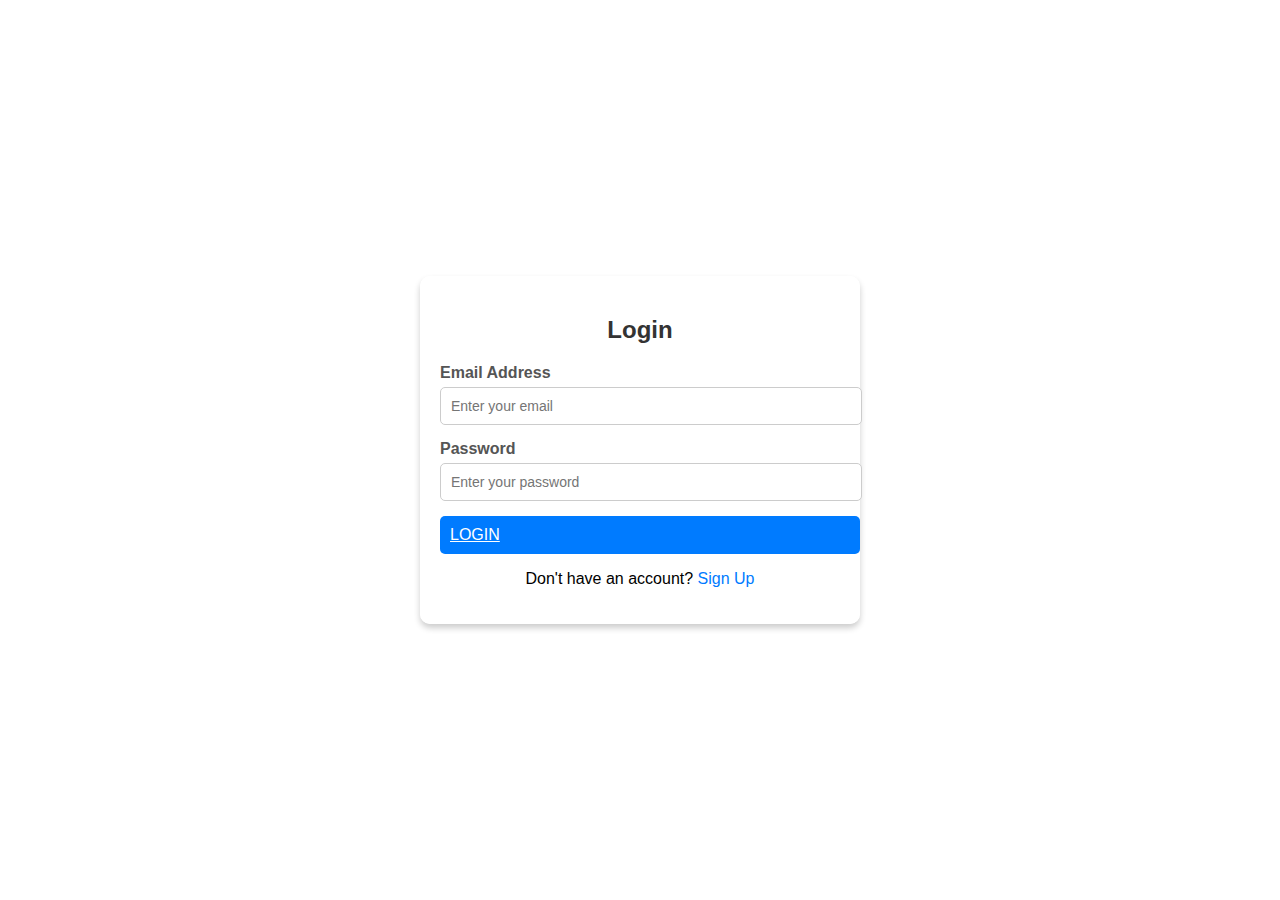
<file: Orangic Goodness website project/home page/index.html>
<!DOCTYPE html>
<html lang="en">
<head>
  <meta charset="UTF-8">
  <meta name="viewport" content="width=device-width, initial-scale=1.0">
  <title>Login Form</title>
  <link rel="stylesheet" href="style.css">
  </head>
<body>
<div class="login-container">
    <h2>Login</h2>
    <form id="loginForm">
      <div class="form-group">
        <label for="email">Email Address</label>
        <input type="email" id="email" name="email" placeholder="Enter your email" required>
      </div>
      <div class="form-group">
        <label for="password">Password</label>
        <input type="password" id="password" name="password" placeholder="Enter your password" required>
      </div>
      <a class="btn btn-primary" href="basicboot.html" role="button">LOGIN</a>

      <div class="form-footer">
        <p>Don't have an account? <a href="#">Sign Up</a></p>
      </div>
    </form>
  </div>
 <script>
    document.getElementById('loginForm').addEventListener('submit', function(event) {
      event.preventDefault(); 
const email = document.getElementById('email').value;
const password = document.getElementById('password').value;
      if (!email || !password) {
        alert('Please fill in all fields.');
     return;
      }
alert(`Logged in with:\nEmail: ${email}\nPassword: ${password}`);
    });
  </script>
  </body>
</html>
</file>
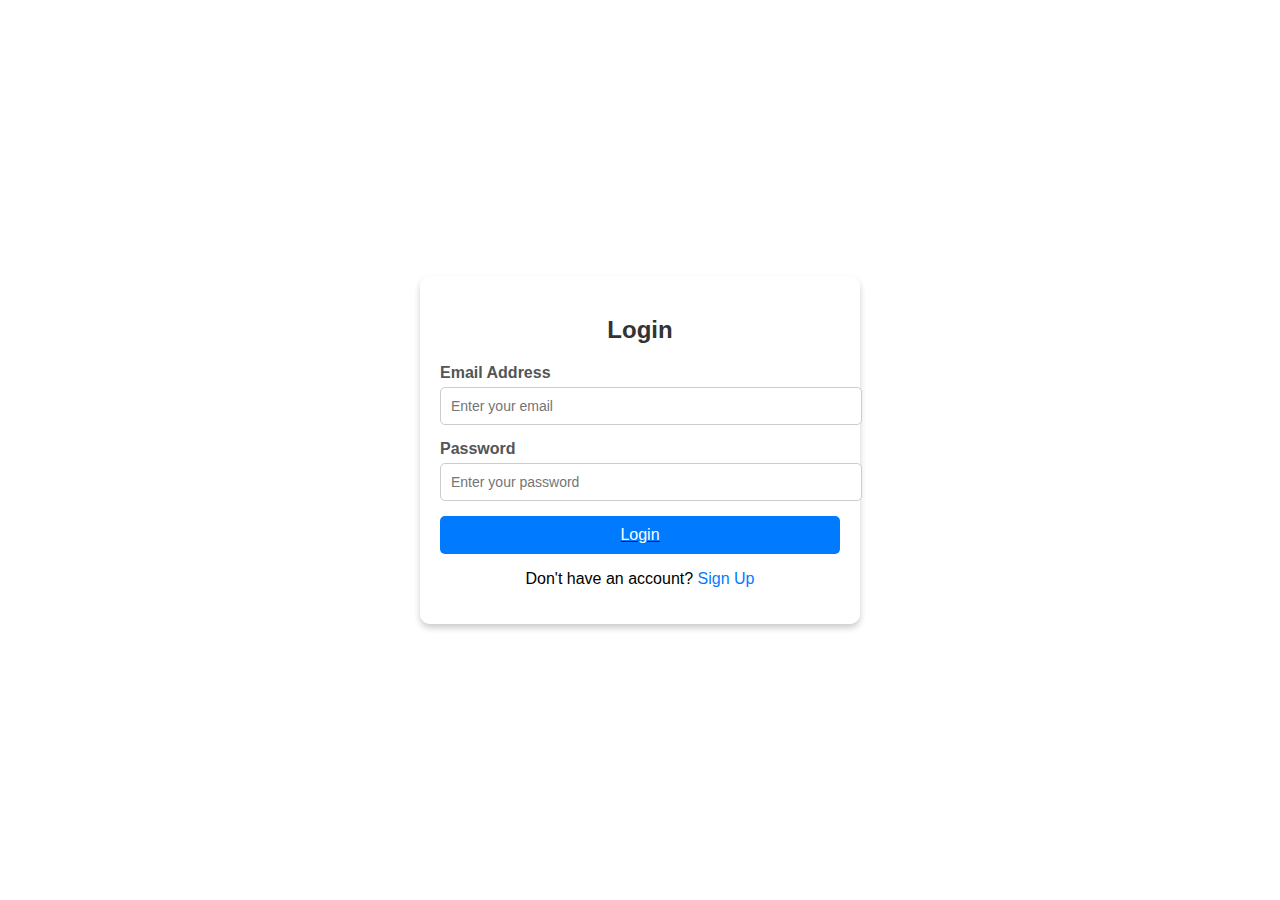
<file: Orangic Goodness website project/M.Pavithra/index.html>
<!DOCTYPE html>
<html lang="en">
<head>
  <meta charset="UTF-8">
  <meta name="viewport" content="width=device-width, initial-scale=1.0">
  <title>Login Form</title>
  <link rel="stylesheet" href="style.css">

  
</head>
<body>

  <div class="login-container">
    <h2>Login</h2>
    <form>
      <div class="form-group">
        <label for="email">Email Address</label>
        <input type="email" id="email" name="email" placeholder="Enter your email" required>
      </div>
      <div class="form-group">
        <label for="password">Password</label>
        <input type="password" id="password" name="password" placeholder="Enter your password" required>
      </div>
      <a href="bootbasic.html">
        <button type="button" class="btn">Login</button>
      </a>
      <div class="form-footer">
        <p>Don't have an account? <a href="#">Sign Up</a></p>
      </div>
    </form>
  </div>
</body>
</html>
</file>
<file: Orangic Goodness website project/home page/style.css>
body {
    font-family: Arial, sans-serif;
    background-image: url('https://tse1.mm.bing.net/th?id=OIP.65u8tmW8LKHijUTwYMTXXQHaEc&pid=Api&P=0&h=180'); 
    background-size: cover; 
    background-position: center; 
    background-repeat: no-repeat;
    display: flex;
    justify-content: center;
    align-items: center;
    height: 100vh;
    margin: 0;
 }
   .login-container {
    width: 100%;
    max-width: 400px;
    padding: 20px;
    background-color: rgba(255, 255, 255, 0.9); 
    border-radius: 10px;
    box-shadow: 0 4px 6px rgba(0, 0, 0, 0.2);
  }
  .login-container h2 {
    text-align: center;
    margin-bottom: 20px;
    color: #333;
  }
  .form-group {
    margin-bottom: 15px;
  }
  .form-group label {
    display: block;
    margin-bottom: 5px;
    font-weight: bold;
    color: #555;
  }
  .form-group input {
    width: 100%;
    padding: 10px;
    border: 1px solid #ccc;
    border-radius: 5px;
    font-size: 14px;
  }
  .form-group input:focus {
    outline: none;
    border-color: #007bff;
    box-shadow: 0 0 5px rgba(0, 123, 255, 0.5);
  }
  .btn {
    display: block;
    width: 100%;
    padding: 10px;
    background-color: #007bff;
    color: white;
    font-size: 16px;
    border: none;
    border-radius: 5px;
    cursor: pointer;
  }
  .btn:hover {
    background-color: #0056b3;
  }
  .form-footer {
    text-align: center;
    margin-top: 15px;
  }
  .form-footer a {
    color: #007bff;
    text-decoration: none;
  }
  .form-footer a:hover {
    text-decoration: underline;
  }
.footer {
  background-color: #333;
  color: #fff;
  padding: 40px 20px;
  font-family: 'Arial', sans-serif;
}
.footer-container {
  display: flex;
  flex-wrap: wrap;
  justify-content: space-between;
  gap: 20px;
  max-width: 1200px;
  margin: 0 auto;
}
.footer-section {
  flex: 1 1 250px;
  margin-bottom: 20px;
}
.footer-section h4 {
  font-size: 18px;
  margin-bottom: 15px;
  border-bottom: 2px solid #fff;
  display: inline-block;
  padding-bottom: 5px;
}

.footer-section p {
  font-size: 14px;
  line-height: 1.6;
}

.footer-section ul {
  list-style: none;
  padding: 0;
}

.footer-section ul li {
  margin-bottom: 10px;
}

.footer-section ul li a {
  color: #fff;
  text-decoration: none;
  font-size: 14px;
  transition: color 0.3s;
}

.footer-section ul li a:hover {
  color: #f0c14b;
}

.footer-section form {
  display: flex;
  gap: 10px;
  margin-top: 10px;
}

.footer-section form input {
  flex: 1;
  padding: 10px;
  border: none;
  border-radius: 5px;
}
.footer {
  background-color: #2c2c2c; 
  color: #fff; 
  padding: 40px 20px;
  font-family: 'Arial', sans-serif;
}

.footer-container {
  display: flex;
  flex-wrap: wrap;
  justify-content: space-between;
  gap: 20px;
  max-width: 1200px;
  margin: 0 auto;
}

.footer-section {
  flex: 1 1 250px;
  margin-bottom: 20px;
}

.footer-section h4 {
  font-size: 18px;
  margin-bottom: 15px;
  border-bottom: 2px solid #f0c14b; 
  padding-bottom: 5px;
}

.footer-section p,
.footer-section ul {
  font-size: 14px;
  line-height: 1.6;
}

.footer-section ul {
  list-style: none;
  padding: 0;
}

.footer-section ul li {
  margin-bottom: 10px;
}

.footer-section ul li a {
  color: #fff;
  text-decoration: none;
  transition: color 0.3s;
}

.footer-section ul li a:hover {
  color: #f0c14b;
}

.footer-section form {
  display: flex;
  gap: 10px;
  margin-top: 10px;
}

.footer-section form input {
  flex: 1;
  padding: 10px;
  border: none;
  border-radius: 5px;
}

.footer-section form button {
  padding: 10px 20px;
  border: none;
  background-color: #f0c14b; 
  color: #333;
  border-radius: 5px;
  cursor: pointer;
  transition: background-color 0.3s;
}

.footer-section form button:hover {
  background-color: #e5b739;
}

.footer-bottom {
  text-align: center;
  padding: 20px 0;
  font-size: 14px;
  border-top: 1px solid #444;
}

.footer-bottom a {
  color: #f0c14b;
  text-decoration: none;
}

.footer-bottom a:hover {
  text-decoration: underline;
}

.social-icons {
  list-style: none;
  padding: 0;
}

.social-icons li {
  margin-bottom: 10px;
}

.social-icons li a {
  display: flex;
  align-items: center;
  text-decoration: none;
  color: #fff;
  font-size: 14px;
  transition: color 0.3s;
}

.social-icons li a i {
  margin-right: 10px;
  font-size: 18px;
}

.social-icons li a:hover {
  color: #f0c14b;
}
</file>
<file: Orangic Goodness website project/M.Pavithra/style.css>
/* Apply a background image to the entire page */
body {
    font-family: Arial, sans-serif;
    background-image: url('https://tse1.mm.bing.net/th?id=OIP.65u8tmW8LKHijUTwYMTXXQHaEc&pid=Api&P=0&h=180'); /* Replace with your image path */
    background-size: cover; /* Ensures the image covers the entire background */
    background-position: center; /* Centers the image */
    background-repeat: no-repeat; /* Prevents tiling of the image */
    display: flex;
    justify-content: center;
    align-items: center;
    height: 100vh;
    margin: 0;
  }
  
  /* Login Form Styles */
  .login-container {
    width: 100%;
    max-width: 400px;
    padding: 20px;
    background-color: rgba(255, 255, 255, 0.9); /* Slight transparency for form background */
    border-radius: 10px;
    box-shadow: 0 4px 6px rgba(0, 0, 0, 0.2);
  }
  
  .login-container h2 {
    text-align: center;
    margin-bottom: 20px;
    color: #333;
  }
  
  .form-group {
    margin-bottom: 15px;
  }
  
  .form-group label {
    display: block;
    margin-bottom: 5px;
    font-weight: bold;
    color: #555;
  }
  
  .form-group input {
    width: 100%;
    padding: 10px;
    border: 1px solid #ccc;
    border-radius: 5px;
    font-size: 14px;
  }
  
  .form-group input:focus {
    outline: none;
    border-color: #007bff;
    box-shadow: 0 0 5px rgba(0, 123, 255, 0.5);
  }
  
  .btn {
    display: block;
    width: 100%;
    padding: 10px;
    background-color: #007bff;
    color: white;
    font-size: 16px;
    border: none;
    border-radius: 5px;
    cursor: pointer;
  }
  
  .btn:hover {
    background-color: #0056b3;
  }
  
  .form-footer {
    text-align: center;
    margin-top: 15px;
  }
  
  .form-footer a {
    color: #007bff;
    text-decoration: none;
  }
  
  .form-footer a:hover {
    text-decoration: underline;
  }
</file>
